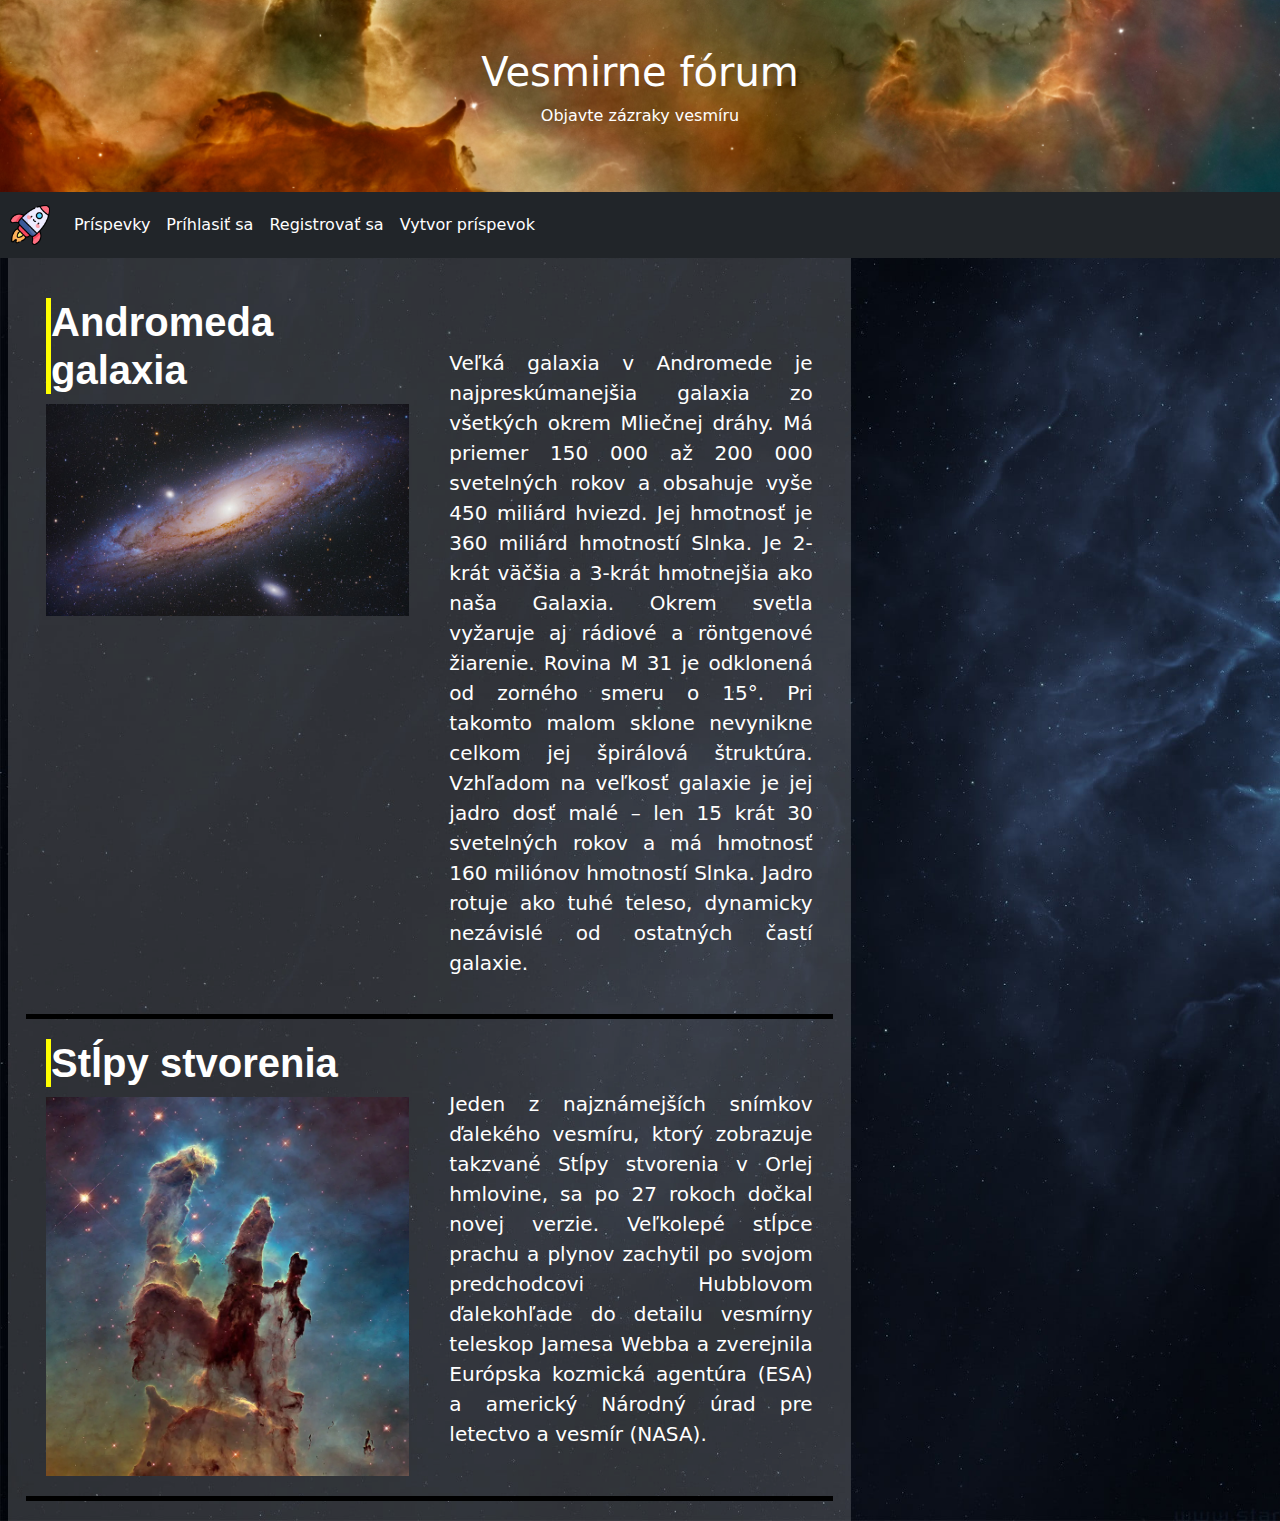
<file: projekt/index.html>
<!DOCTYPE html>
<html lang="sk">
<head>
    <meta charset="UTF-8">
    <script src="https://cdn.jsdelivr.net/npm/bootstrap@5.3.3/dist/js/bootstrap.bundle.min.js" integrity="sha384-YvpcrYf0tY3lHB60NNkmXc5s9fDVZLESaAA55NDzOxhy9GkcIdslK1eN7N6jIeHz" crossorigin="anonymous"></script>
    <link type="text/css" href="https://cdn.jsdelivr.net/npm/bootstrap@5.3.3/dist/css/bootstrap.min.css" rel="stylesheet" integrity="sha384-QWTKZyjpPEjISv5WaRU9OFeRpok6YctnYmDr5pNlyT2bRjXh0JMhjY6hW+ALEwIH" crossorigin="anonymous">
    <link rel="stylesheet" href="css/style.css">
    <title>Main</title>
</head>
<body class="main-body">
<header class="bg-dark text-white text-center py-5 custom-header">
    <h1>Vesmirne fórum</h1>
    <p>Objavte zázraky vesmíru</p>
</header>
<nav class="navbar navbar-expand-sm bg-dark navbar-dark">
    <div class="container-fluid">
        <a class="navbar-brand" href="index.html">
            <img src="icons/rocket.png" alt="Icon" style="height: 40px;">
        </a>
        <button class="navbar-toggler" type="button" data-bs-toggle="collapse" data-bs-target="#navbarSupportedContent" aria-controls="navbarSupportedContent" aria-expanded="false" aria-label="Toggle navigation">
            <span class="navbar-toggler-icon"></span>
        </button>
        <div class="collapse navbar-collapse" id="navbarSupportedContent">
            <ul class="navbar-nav me-auto mb-2 mb-lg-0">
                <li class="nav-item">
                    <a class="nav-link active" aria-current="page" href="sites/news.html">Príspevky</a>
                </li>
                <li class="nav-item">
                    <a class="nav-link active" aria-current="page" href="sites/logIn.html">Príhlasiť sa</a>
                </li>
                <li class="nav-item">
                    <a class="nav-link active" aria-current="page" href="sites/register.html">Registrovať sa</a>
                </li>
                <li class="nav-item">
                    <a class="nav-link active" aria-current="page" href="sites/createPost.html">Vytvor príspevok</a>
                </li>
            </ul>
        </div>
    </div>
</nav>
<div class="container-fluid">
    <div class="row">
        <div class="col-md-8 text-background">
            <div class="row">
                <div class="col-md-6 photos order-2 order-md-1">
                    <h1>Andromeda galaxia</h1>
                    <img src="images/andromeda.jpg" class="img-fluid" alt="andromeda galaxy">
                </div>
                <div class="col-md-6 photos order-1 order-md-2">
                    <p class="photos-description">
                        Veľká galaxia v Andromede je najpreskúmanejšia galaxia zo všetkých okrem Mliečnej dráhy. Má priemer 150 000 až 200 000 svetelných rokov a obsahuje vyše 450 miliárd hviezd. Jej hmotnosť je 360 miliárd hmotností Slnka. Je 2-krát väčšia a 3-krát hmotnejšia ako naša Galaxia. Okrem svetla vyžaruje aj rádiové a röntgenové žiarenie. Rovina M 31 je odklonená od zorného smeru o 15°. Pri takomto malom sklone nevynikne celkom jej špirálová štruktúra. Vzhľadom na veľkosť galaxie je jej jadro dosť malé – len 15 krát 30 svetelných rokov a má hmotnosť 160 miliónov hmotností Slnka. Jadro rotuje ako tuhé teleso, dynamicky nezávislé od ostatných častí galaxie.
                    </p>
                </div>
            </div>
            <div class="row">
                <div class="col-md-6 photos order-2 order-md-1">
                    <h1>Stĺpy stvorenia</h1>
                    <img src="images/pillar-of-creation.jpg" class="img-fluid" alt="andromeda galaxy">
                </div>
                <div class="col-md-6 photos order-1 order-md-2">
                    <p class="photos-description">
                        Jeden z najznámejších snímkov ďalekého vesmíru, ktorý zobrazuje takzvané Stĺpy stvorenia v Orlej hmlovine, sa po 27 rokoch dočkal novej verzie. Veľkolepé stĺpce prachu a plynov zachytil po svojom predchodcovi Hubblovom ďalekohľade do detailu vesmírny teleskop Jamesa Webba a zverejnila Európska kozmická agentúra (ESA) a americký Národný úrad pre letectvo a vesmír (NASA).
                    </p>
                </div>
            </div>
        </div>
        <div class="col-md-4">
            <div class="ratio ratio-16x9">
                <iframe src="https://www.youtube.com/embed/TijClV4uHIk?si=oXZCemoaY7ci3xbJ" title="YouTube video player" allow="autoplay; clipboard-write; encrypted-media; gyroscope; picture-in-picture; web-share" referrerpolicy="strict-origin-when-cross-origin" allowfullscreen class="video-size"></iframe>
            </div>
            <div class="ratio ratio-16x9">
                <iframe width="560" height="315" src="https://www.youtube.com/embed/nGnX6GkrOgk?si=FE4BO2jAqd3Sce9N" title="YouTube video player" allow="autoplay; clipboard-write; encrypted-media; gyroscope; picture-in-picture; web-share" referrerpolicy="strict-origin-when-cross-origin" allowfullscreen class="video-size"></iframe>
            </div>
        </div>
    </div>
</div>
</body>
</html>
</file>
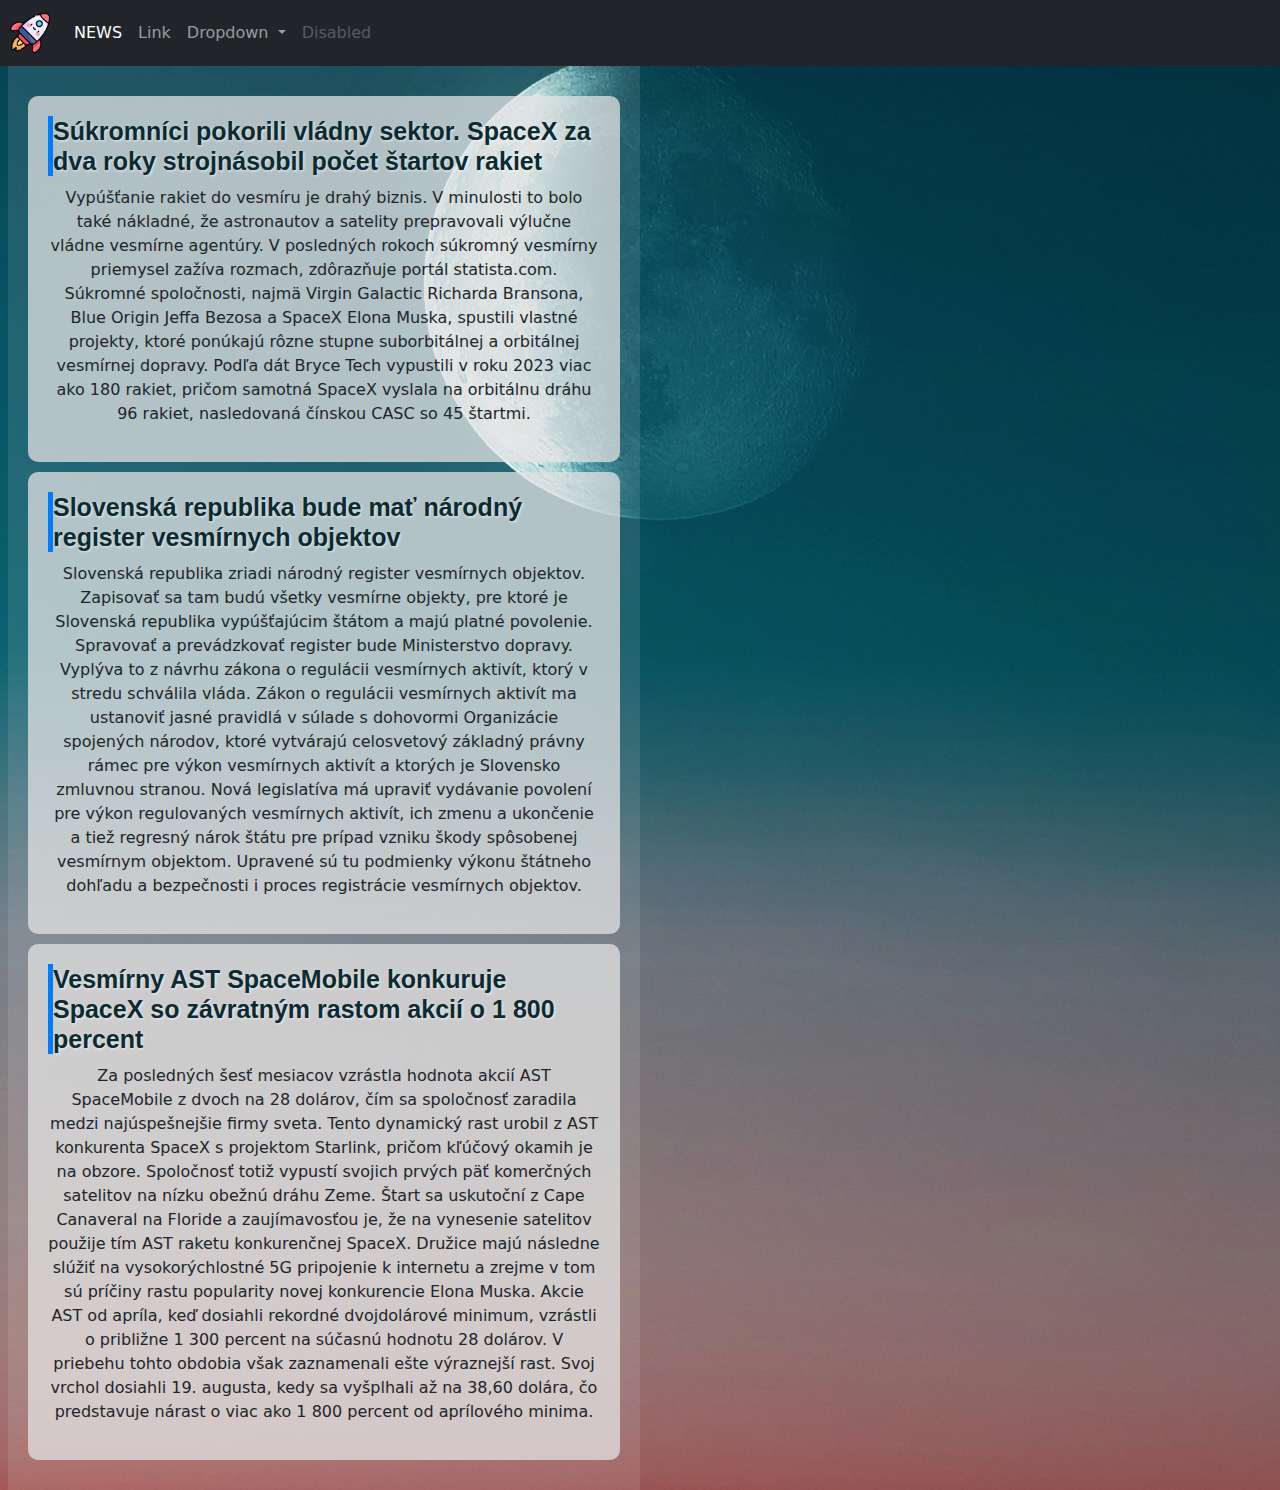
<file: projekt/news.html>
<!DOCTYPE html>
<html lang="sk">
<head>
    <meta charset="UTF-8">

    <link href="https://cdn.jsdelivr.net/npm/bootstrap@5.3.3/dist/css/bootstrap.min.css" rel="stylesheet" integrity="sha384-QWTKZyjpPEjISv5WaRU9OFeRpok6YctnYmDr5pNlyT2bRjXh0JMhjY6hW+ALEwIH" crossorigin="anonymous">
    <script src="https://cdn.jsdelivr.net/npm/bootstrap@5.3.3/dist/js/bootstrap.bundle.min.js" integrity="sha384-YvpcrYf0tY3lHB60NNkmXc5s9fDVZLESaAA55NDzOxhy9GkcIdslK1eN7N6jIeHz" crossorigin="anonymous"></script>
    <link rel="stylesheet" href="css/style.css">
    <title></title>
</head>
<body class="news-body">
<nav class="navbar navbar-expand-sm bg-dark navbar-dark">
    <div class="container-fluid">
        <a class="navbar-brand" href="index.html">
            <img src="icons/rocket.png" alt="Icon" style="height: 40px;">
        </a>
        <button class="navbar-toggler" type="button" data-bs-toggle="collapse" data-bs-target="#navbarSupportedContent" aria-controls="navbarSupportedContent" aria-expanded="false" aria-label="Toggle navigation">
            <span class="navbar-toggler-icon"></span>
        </button>
        <div class="collapse navbar-collapse" id="navbarSupportedContent">
            <ul class="navbar-nav me-auto mb-2 mb-lg-0">
                <li class="nav-item">
                    <a class="nav-link active" aria-current="page" href="news.html">NEWS</a>
                </li>
                <li class="nav-item">
                    <a class="nav-link" href="#">Link</a>
                </li>
                <li class="nav-item dropdown">
                    <a class="nav-link dropdown-toggle" href="#" role="button" data-bs-toggle="dropdown" aria-expanded="false">
                        Dropdown
                    </a>
                    <ul class="dropdown-menu">
                        <li><a class="dropdown-item" href="#">Action</a></li>
                        <li><a class="dropdown-item" href="#">Another action</a></li>
                        <li><hr class="dropdown-divider"></li>
                        <li><a class="dropdown-item" href="#">Something else here</a></li>
                    </ul>
                </li>
                <li class="nav-item">
                    <a class="nav-link disabled" aria-disabled="true">Disabled</a>
                </li>
            </ul>
        </div>
    </div>
</nav>
</body>
<div class="container-fluid">
    <div class="row">
        <div class="col-md-6 left-bar">
            <div class="mini-box">
                <h1>Súkromníci pokorili vládny sektor. SpaceX za dva roky strojnásobil počet štartov rakiet</h1>
                <p>Vypúšťanie rakiet do vesmíru je drahý biznis. V minulosti to bolo také nákladné, že astronautov a satelity prepravovali výlučne vládne vesmírne agentúry. V posledných rokoch súkromný vesmírny priemysel zažíva rozmach, zdôrazňuje portál statista.com.

                    Súkromné spoločnosti, najmä Virgin Galactic Richarda Bransona, Blue Origin Jeffa Bezosa a SpaceX Elona Muska, spustili vlastné projekty, ktoré ponúkajú rôzne stupne suborbitálnej a orbitálnej vesmírnej dopravy. Podľa dát Bryce Tech vypustili v roku 2023 viac ako 180 rakiet, pričom samotná SpaceX vyslala na orbitálnu dráhu 96 rakiet, nasledovaná čínskou CASC so 45 štartmi.</p>
            </div>
            <div class="mini-box">
                <h1>Slovenská republika bude mať národný register vesmírnych objektov</h1>
                <p>Slovenská republika zriadi národný register vesmírnych objektov. Zapisovať sa tam budú všetky vesmírne objekty, pre ktoré je Slovenská republika vypúšťajúcim štátom a majú platné povolenie. Spravovať a prevádzkovať register bude Ministerstvo dopravy. Vyplýva to z návrhu zákona o regulácii vesmírnych aktivít, ktorý v stredu schválila vláda.

                    Zákon o regulácii vesmírnych aktivít ma ustanoviť jasné pravidlá v súlade s dohovormi Organizácie spojených národov, ktoré vytvárajú celosvetový základný právny rámec pre výkon vesmírnych aktivít a ktorých je Slovensko zmluvnou stranou.

                    Nová legislatíva má upraviť vydávanie povolení pre výkon regulovaných vesmírnych aktivít, ich zmenu a ukončenie a tiež regresný nárok štátu pre prípad vzniku škody spôsobenej vesmírnym objektom. Upravené sú tu podmienky výkonu štátneho dohľadu a bezpečnosti i proces registrácie vesmírnych objektov.
                </p>
            </div>
            <div class="mini-box">
                <h1>Vesmírny AST SpaceMobile konkuruje SpaceX so závratným rastom akcií o 1 800 percent</h1>
                <p>Za posledných šesť mesiacov vzrástla hodnota akcií AST SpaceMobile z dvoch na 28 dolárov, čím sa spoločnosť zaradila medzi najúspešnejšie firmy sveta. Tento dynamický rast urobil z AST konkurenta SpaceX s projektom Starlink, pričom kľúčový okamih je na obzore.

                    Spoločnosť totiž vypustí svojich prvých päť komerčných satelitov na nízku obežnú dráhu Zeme. Štart sa uskutoční z Cape Canaveral na Floride a zaujímavosťou je, že na vynesenie satelitov použije tím AST raketu konkurenčnej SpaceX. Družice majú následne slúžiť na vysokorýchlostné 5G pripojenie k internetu a zrejme v tom sú príčiny rastu popularity novej konkurencie Elona Muska.

                    Akcie AST od apríla, keď dosiahli rekordné dvojdolárové minimum, vzrástli o približne 1 300 percent na súčasnú hodnotu 28 dolárov. V priebehu tohto obdobia však zaznamenali ešte výraznejší rast. Svoj vrchol dosiahli 19. augusta, kedy sa vyšplhali až na 38,60 dolára, čo predstavuje nárast o viac ako 1 800 percent od aprílového minima.
                </p>

            </div>
    </div>
    <div class="main-box col-md-6">

    </div>
    </div>
</div>
</html>
</file>
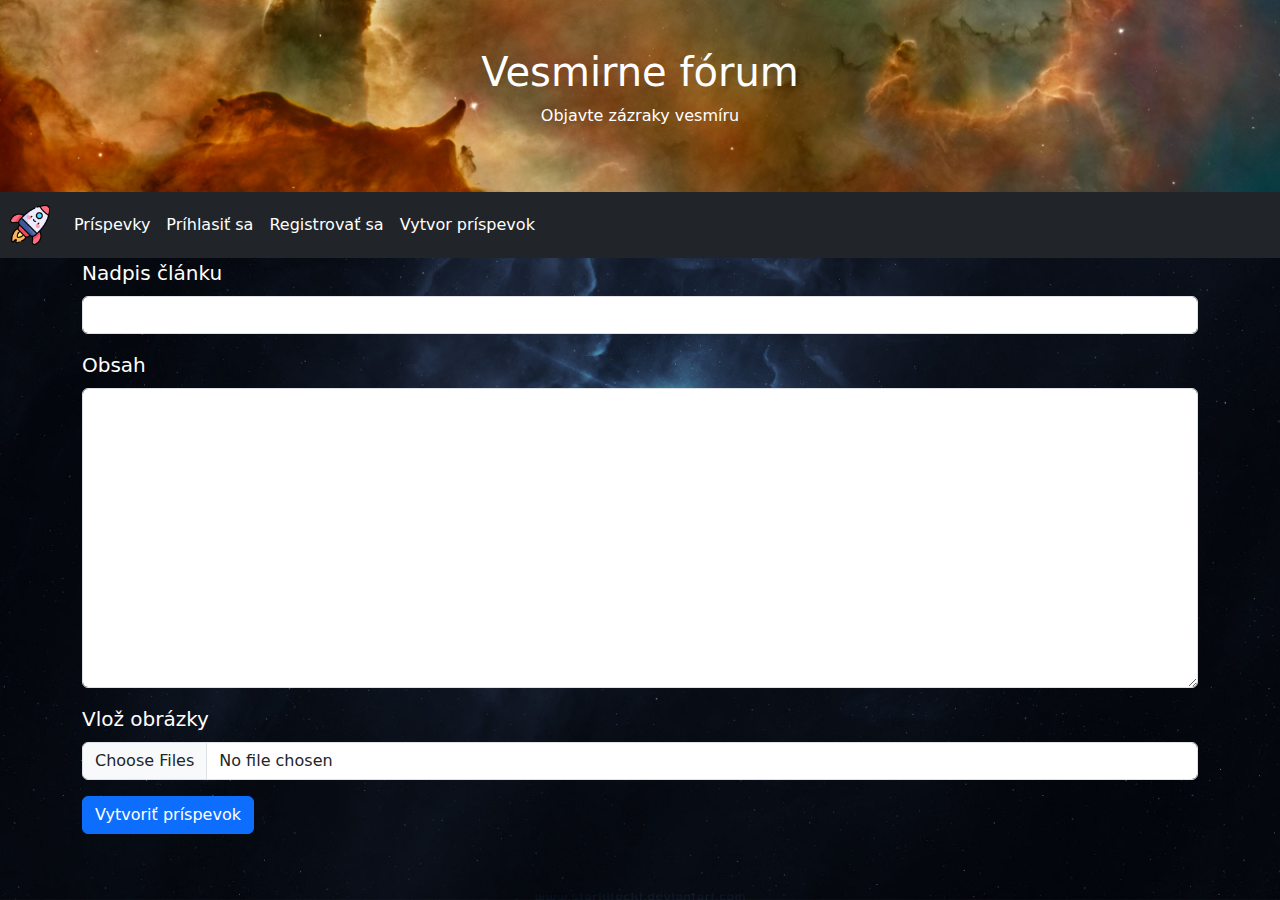
<file: projekt/sites/createPost.html>
<!DOCTYPE html>
<html lang="sk">
<head>
    <meta charset="UTF-8">
    <link type="text/css" href="https://cdn.jsdelivr.net/npm/bootstrap@5.3.3/dist/css/bootstrap.min.css" rel="stylesheet" integrity="sha384-QWTKZyjpPEjISv5WaRU9OFeRpok6YctnYmDr5pNlyT2bRjXh0JMhjY6hW+ALEwIH" crossorigin="anonymous">
    <script src="https://cdn.jsdelivr.net/npm/bootstrap@5.3.3/dist/js/bootstrap.bundle.min.js" integrity="sha384-YvpcrYf0tY3lHB60NNkmXc5s9fDVZLESaAA55NDzOxhy9GkcIdslK1eN7N6jIeHz" crossorigin="anonymous"></script>
    <link rel="stylesheet" type="text/css" href="../public/css/style.css">
    <title>Create</title>
</head>
<body class="main-body">
<header class="bg-dark text-white text-center py-5 custom-header">
  <h1>Vesmirne fórum</h1>
  <p>Objavte zázraky vesmíru</p>
</header>
<nav class="navbar navbar-expand-sm bg-dark navbar-dark">
  <div class="container-fluid">
    <a class="navbar-brand" href="../index.html">
      <img src="../public/images/rocket.png" alt="Icon" style="height: 40px;">
    </a>
    <button class="navbar-toggler" type="button" data-bs-toggle="collapse" data-bs-target="#navbarSupportedContent" aria-controls="navbarSupportedContent" aria-expanded="false" aria-label="Toggle navigation">
      <span class="navbar-toggler-icon"></span>
    </button>
    <div class="collapse navbar-collapse" id="navbarSupportedContent">
      <ul class="navbar-nav me-auto mb-2 mb-lg-0">
        <li class="nav-item">
          <a class="nav-link active" aria-current="page" href="news.html">Príspevky</a>
        </li>
        <li class="nav-item">
          <a class="nav-link active" aria-current="page" href="logIn.html">Príhlasiť sa</a>
        </li>
        <li class="nav-item">
          <a class="nav-link active" aria-current="page" href="register.html">Registrovať sa</a>
        </li>
        <li class="nav-item">
          <a class="nav-link active" aria-current="page" href="createPost.html">Vytvor príspevok</a>
        </li>
      </ul>
    </div>
  </div>
</nav>
<div class="container">
  <div class="mb-3">
    <label for="titleInlut" class="form-label input-title">Nadpis článku</label>
    <input type="email" class="form-control" id="titleInlut">
  </div>
  <div class="mb-3">
    <label for="inputContent" class="form-label input-title">Obsah</label>
    <textarea class="form-control" id="inputContent" rows="3" style="height: 300px"></textarea>
  </div>
  <div class="mb-3">
    <label for="formFileMultiple" class="form-label input-title">Vlož obrázky</label>
    <input class="form-control" type="file" id="formFileMultiple" accept="image/*" multiple>
  </div>
  <button type="submit" class="btn btn-primary">Vytvoriť príspevok</button>
</div>
</body>
</html>
</file>
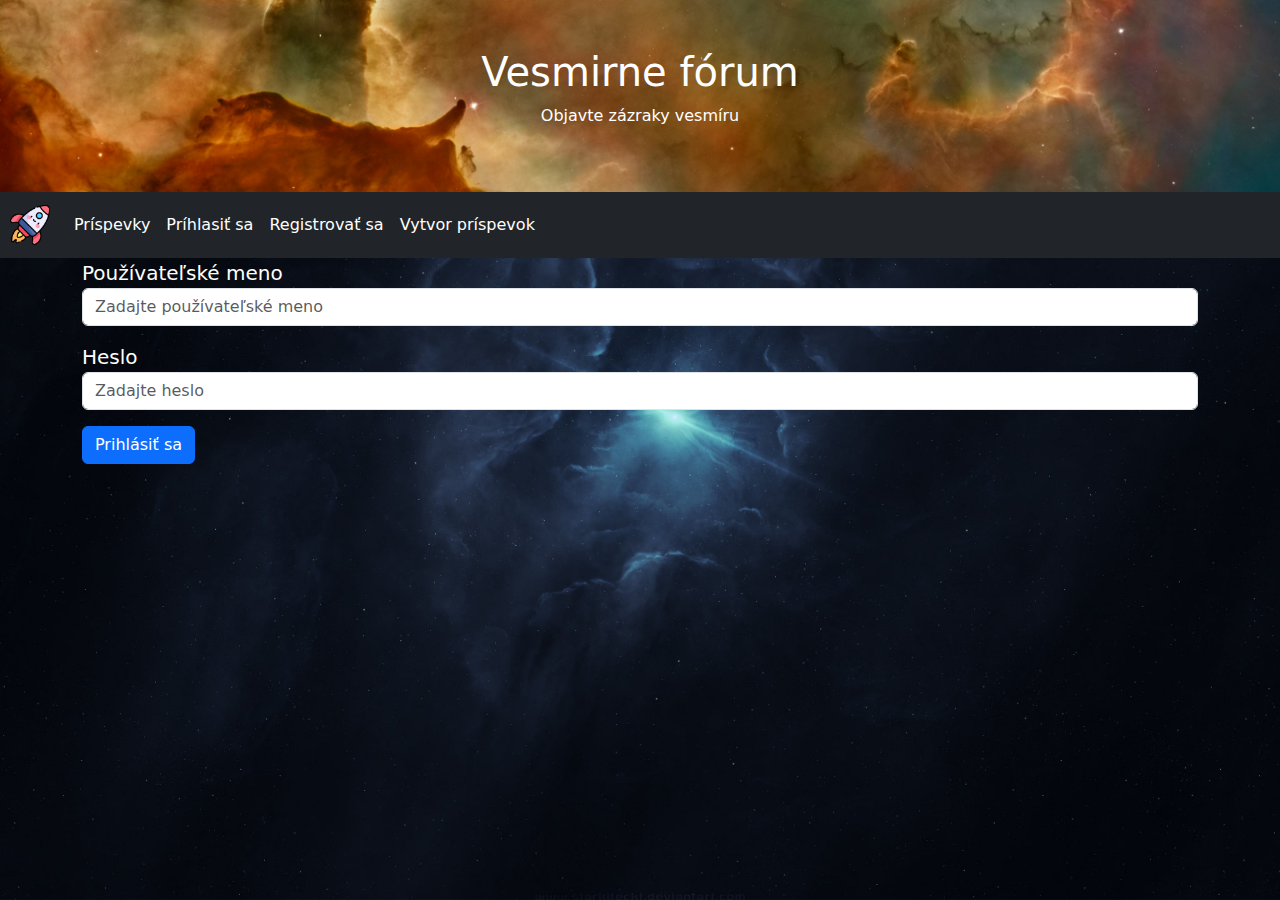
<file: projekt/sites/logIn.html>
<!DOCTYPE html>
<html lang="sk">
<head>
    <meta charset="UTF-8">

    <link type="text/css" href="https://cdn.jsdelivr.net/npm/bootstrap@5.3.3/dist/css/bootstrap.min.css" rel="stylesheet" integrity="sha384-QWTKZyjpPEjISv5WaRU9OFeRpok6YctnYmDr5pNlyT2bRjXh0JMhjY6hW+ALEwIH" crossorigin="anonymous">
    <script src="https://cdn.jsdelivr.net/npm/bootstrap@5.3.3/dist/js/bootstrap.bundle.min.js" integrity="sha384-YvpcrYf0tY3lHB60NNkmXc5s9fDVZLESaAA55NDzOxhy9GkcIdslK1eN7N6jIeHz" crossorigin="anonymous"></script>
    <link rel="stylesheet" type="text/css" href="../public/css/style.css">
    <title>Login</title>
</head>
<body class="main-body">
<header class="bg-dark text-white text-center py-5 custom-header">
    <h1>Vesmirne fórum</h1>
    <p>Objavte zázraky vesmíru</p>
</header>
<nav class="navbar navbar-expand-sm bg-dark navbar-dark">
    <div class="container-fluid">
        <a class="navbar-brand" href="../index.html">
            <img src="../public/images/rocket.png" alt="Icon" style="height: 40px;">
        </a>
        <button class="navbar-toggler" type="button" data-bs-toggle="collapse" data-bs-target="#navbarSupportedContent" aria-controls="navbarSupportedContent" aria-expanded="false" aria-label="Toggle navigation">
            <span class="navbar-toggler-icon"></span>
        </button>
        <div class="collapse navbar-collapse" id="navbarSupportedContent">
            <ul class="navbar-nav me-auto mb-2 mb-lg-0">
                <li class="nav-item">
                    <a class="nav-link active" aria-current="page" href="news.html">Príspevky</a>
                </li>
                <li class="nav-item">
                    <a class="nav-link active" aria-current="page" href="logIn.html">Príhlasiť sa</a>
                </li>
                <li class="nav-item">
                    <a class="nav-link active" aria-current="page" href="register.html">Registrovať sa</a>
                </li>
                <li class="nav-item">
                    <a class="nav-link active" aria-current="page" href="createPost.html">Vytvor príspevok</a>
                </li>
            </ul>
        </div>
    </div>
</nav>
<div class="container">
    <form>
        <div class="mb-3">
            <label for="username" class="input-title">Používateľské meno</label>
            <input type="text" class="form-control" id="username" placeholder="Zadajte používateľské meno" required>
        </div>
        <div class="mb-3">
            <label for="password" class="input-title">Heslo</label>
            <input type="password" class="form-control" id="password" placeholder="Zadajte heslo" required>
        </div>
        <button type="submit" class="btn btn-primary">Prihlásiť sa</button>
    </form>
</div>
</body>
</html>
</file>
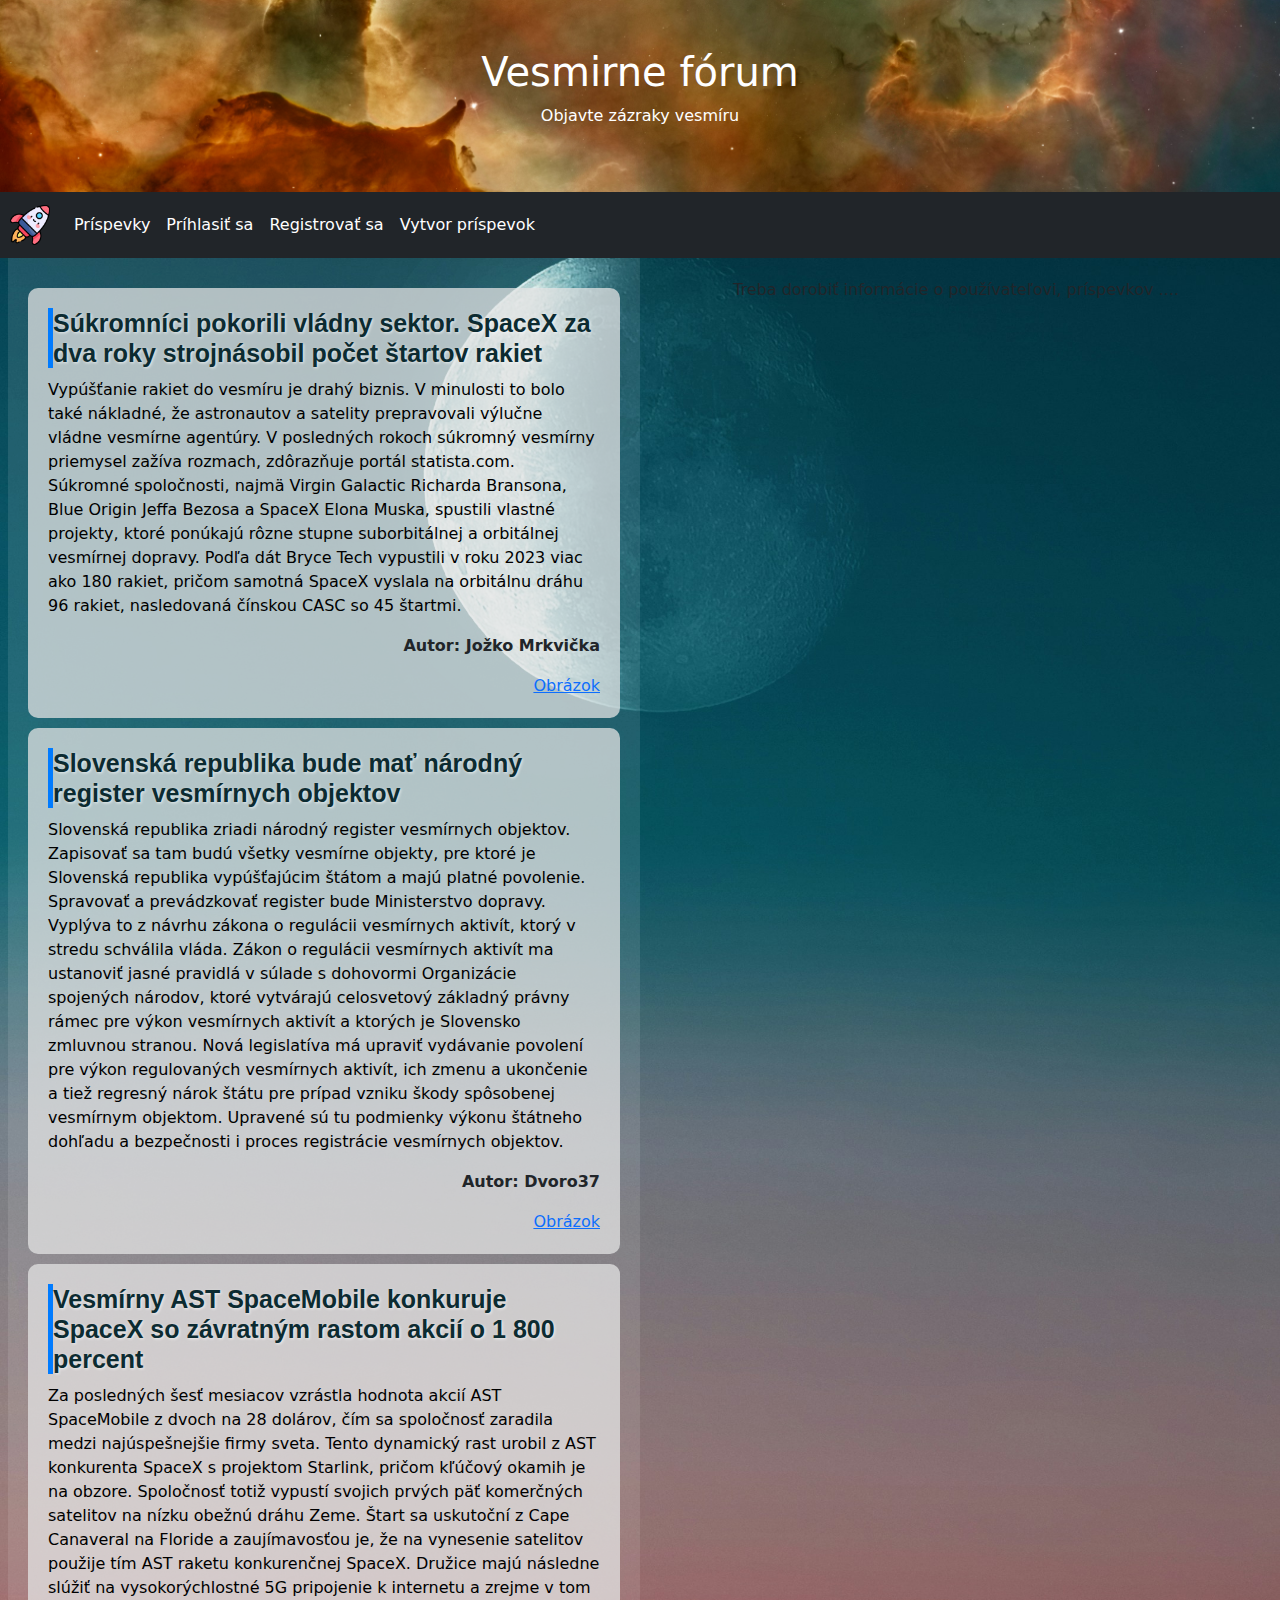
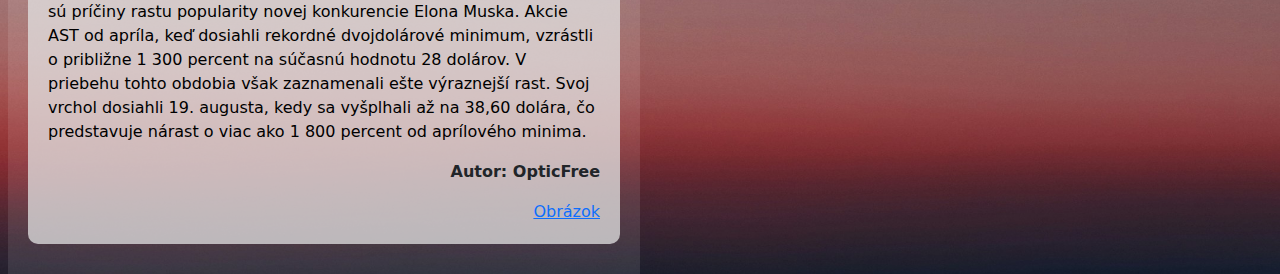
<file: projekt/sites/news.html>
<!DOCTYPE html>
<html lang="sk">
<head>
    <meta charset="UTF-8">

    <link type="text/css" href="https://cdn.jsdelivr.net/npm/bootstrap@5.3.3/dist/css/bootstrap.min.css" rel="stylesheet" integrity="sha384-QWTKZyjpPEjISv5WaRU9OFeRpok6YctnYmDr5pNlyT2bRjXh0JMhjY6hW+ALEwIH" crossorigin="anonymous">
    <script src="https://cdn.jsdelivr.net/npm/bootstrap@5.3.3/dist/js/bootstrap.bundle.min.js" integrity="sha384-YvpcrYf0tY3lHB60NNkmXc5s9fDVZLESaAA55NDzOxhy9GkcIdslK1eN7N6jIeHz" crossorigin="anonymous"></script>
    <link rel="stylesheet" type="text/css" href="../public/css/style.css">
    <title>Prispevky</title>
</head>
<body class="news-body">
<header class="bg-dark text-white text-center py-5 custom-header">
    <h1>Vesmirne fórum</h1>
    <p>Objavte zázraky vesmíru</p>
</header>
<nav class="navbar navbar-expand-sm bg-dark navbar-dark">
    <div class="container-fluid">
        <a class="navbar-brand" href="../index.html">
            <img src="../public/images/rocket.png" alt="Icon" style="height: 40px;">
        </a>
        <button class="navbar-toggler" type="button" data-bs-toggle="collapse" data-bs-target="#navbarSupportedContent" aria-controls="navbarSupportedContent" aria-expanded="false" aria-label="Toggle navigation">
            <span class="navbar-toggler-icon"></span>
        </button>
        <div class="collapse navbar-collapse" id="navbarSupportedContent">
            <ul class="navbar-nav me-auto mb-2 mb-lg-0">
                <li class="nav-item">
                    <a class="nav-link active" aria-current="page" href="news.html">Príspevky</a>
                </li>
                <li class="nav-item">
                    <a class="nav-link active" aria-current="page" href="logIn.html">Príhlasiť sa</a>
                </li>
                <li class="nav-item">
                    <a class="nav-link active" aria-current="page" href="register.html">Registrovať sa</a>
                </li>
                <li class="nav-item">
                    <a class="nav-link active" aria-current="page" href="createPost.html">Vytvor príspevok</a>
                </li>
            </ul>
        </div>
    </div>
</nav>
<div class="container-fluid">
    <div class="row">
        <div class="col-md-6 left-bar">
            <div class="mini-box">
                <h1>Súkromníci pokorili vládny sektor. SpaceX za dva roky strojnásobil počet štartov rakiet</h1>
                <p class="mini-box-content">Vypúšťanie rakiet do vesmíru je drahý biznis. V minulosti to bolo také nákladné, že astronautov a satelity prepravovali výlučne vládne vesmírne agentúry. V posledných rokoch súkromný vesmírny priemysel zažíva rozmach, zdôrazňuje portál statista.com.

                    Súkromné spoločnosti, najmä Virgin Galactic Richarda Bransona, Blue Origin Jeffa Bezosa a SpaceX Elona Muska, spustili vlastné projekty, ktoré ponúkajú rôzne stupne suborbitálnej a orbitálnej vesmírnej dopravy. Podľa dát Bryce Tech vypustili v roku 2023 viac ako 180 rakiet, pričom samotná SpaceX vyslala na orbitálnu dráhu 96 rakiet, nasledovaná čínskou CASC so 45 štartmi.
                </p>
                <p class="description">
                    Autor: Jožko Mrkvička
                </p>
                <div style="text-align: right">
                    <a style="text-align: right" href="https://www.nasa.gov/wp-content/uploads/2023/03/pillars_of_creation.jpg"> Obrázok </a>
                </div>
            </div>
            <div class="mini-box">
                <h1>Slovenská republika bude mať národný register vesmírnych objektov</h1>
                <p class="mini-box-content">Slovenská republika zriadi národný register vesmírnych objektov. Zapisovať sa tam budú všetky vesmírne objekty, pre ktoré je Slovenská republika vypúšťajúcim štátom a majú platné povolenie. Spravovať a prevádzkovať register bude Ministerstvo dopravy. Vyplýva to z návrhu zákona o regulácii vesmírnych aktivít, ktorý v stredu schválila vláda.

                    Zákon o regulácii vesmírnych aktivít ma ustanoviť jasné pravidlá v súlade s dohovormi Organizácie spojených národov, ktoré vytvárajú celosvetový základný právny rámec pre výkon vesmírnych aktivít a ktorých je Slovensko zmluvnou stranou.

                    Nová legislatíva má upraviť vydávanie povolení pre výkon regulovaných vesmírnych aktivít, ich zmenu a ukončenie a tiež regresný nárok štátu pre prípad vzniku škody spôsobenej vesmírnym objektom. Upravené sú tu podmienky výkonu štátneho dohľadu a bezpečnosti i proces registrácie vesmírnych objektov.
                </p>
                <p class="description">
                    Autor: Dvoro37
                </p>
                <div style="text-align: right">
                    <a style="text-align: right" href="https://www.nasa.gov/wp-content/uploads/2023/03/pillars_of_creation.jpg"> Obrázok </a>
                </div>
            </div>
            <div class="mini-box">
                <h1>Vesmírny AST SpaceMobile konkuruje SpaceX so závratným rastom akcií o 1 800 percent</h1>
                <p class="mini-box-content">Za posledných šesť mesiacov vzrástla hodnota akcií AST SpaceMobile z dvoch na 28 dolárov, čím sa spoločnosť zaradila medzi najúspešnejšie firmy sveta. Tento dynamický rast urobil z AST konkurenta SpaceX s projektom Starlink, pričom kľúčový okamih je na obzore.

                    Spoločnosť totiž vypustí svojich prvých päť komerčných satelitov na nízku obežnú dráhu Zeme. Štart sa uskutoční z Cape Canaveral na Floride a zaujímavosťou je, že na vynesenie satelitov použije tím AST raketu konkurenčnej SpaceX. Družice majú následne slúžiť na vysokorýchlostné 5G pripojenie k internetu a zrejme v tom sú príčiny rastu popularity novej konkurencie Elona Muska.

                    Akcie AST od apríla, keď dosiahli rekordné dvojdolárové minimum, vzrástli o približne 1 300 percent na súčasnú hodnotu 28 dolárov. V priebehu tohto obdobia však zaznamenali ešte výraznejší rast. Svoj vrchol dosiahli 19. augusta, kedy sa vyšplhali až na 38,60 dolára, čo predstavuje nárast o viac ako 1 800 percent od aprílového minima.
                </p>
                <p class="description">
                    Autor: OpticFree
                </p>
                <div style="text-align: right">
                    <a style="text-align: right" href="https://www.nasa.gov/wp-content/uploads/2023/03/pillars_of_creation.jpg"> Obrázok </a>
                </div>
            </div>
    </div>
    <div class="main-box col-md-6">
        Treba dorobiť informácie o používateľovi, príspevkov ....
    </div>
    </div>
</div>
</body>
</html>
</file>
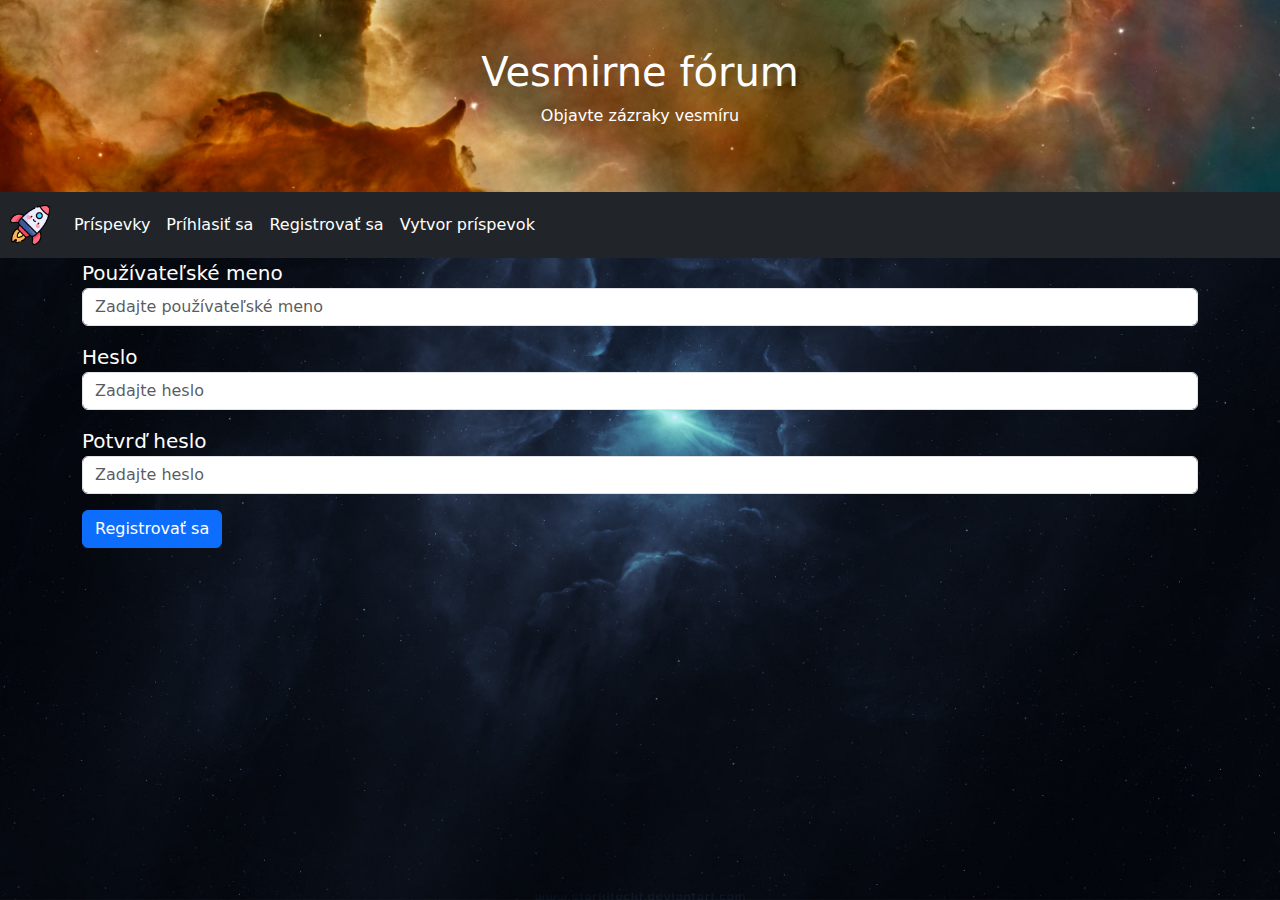
<file: projekt/sites/register.html>
<!DOCTYPE html>
<html lang="sk">
<head>
  <meta charset="UTF-8">

  <link type="text/css" href="https://cdn.jsdelivr.net/npm/bootstrap@5.3.3/dist/css/bootstrap.min.css" rel="stylesheet" integrity="sha384-QWTKZyjpPEjISv5WaRU9OFeRpok6YctnYmDr5pNlyT2bRjXh0JMhjY6hW+ALEwIH" crossorigin="anonymous">
  <script src="https://cdn.jsdelivr.net/npm/bootstrap@5.3.3/dist/js/bootstrap.bundle.min.js" integrity="sha384-YvpcrYf0tY3lHB60NNkmXc5s9fDVZLESaAA55NDzOxhy9GkcIdslK1eN7N6jIeHz" crossorigin="anonymous"></script>
  <link rel="stylesheet" type="text/css" href="../public/css/style.css">
  <title>Register</title>
</head>
<body class="main-body">
<header class="bg-dark text-white text-center py-5 custom-header">
  <h1>Vesmirne fórum</h1>
  <p>Objavte zázraky vesmíru</p>
</header>
<nav class="navbar navbar-expand-sm bg-dark navbar-dark">
  <div class="container-fluid">
    <a class="navbar-brand" href="../index.html">
      <img src="../public/images/rocket.png" alt="Icon" style="height: 40px;">
    </a>
    <button class="navbar-toggler" type="button" data-bs-toggle="collapse" data-bs-target="#navbarSupportedContent" aria-controls="navbarSupportedContent" aria-expanded="false" aria-label="Toggle navigation">
      <span class="navbar-toggler-icon"></span>
    </button>
    <div class="collapse navbar-collapse" id="navbarSupportedContent">
      <ul class="navbar-nav me-auto mb-2 mb-lg-0">
        <li class="nav-item">
          <a class="nav-link active" aria-current="page" href="news.html">Príspevky</a>
        </li>
        <li class="nav-item">
          <a class="nav-link active" aria-current="page" href="logIn.html">Príhlasiť sa</a>
        </li>
        <li class="nav-item">
          <a class="nav-link active" aria-current="page" href="register.html">Registrovať sa</a>
        </li>
        <li class="nav-item">
          <a class="nav-link active" aria-current="page" href="createPost.html">Vytvor príspevok</a>
        </li>
      </ul>
    </div>
  </div>
</nav>
<div class="container">
  <form>
    <div class="mb-3">
      <label for="username" class="input-title">Používateľské meno</label>
      <input type="text" class="form-control" id="username" placeholder="Zadajte používateľské meno" required>
    </div>
    <div class="mb-3">
      <label for="password" class="input-title">Heslo</label>
      <input type="password" class="form-control" id="password" placeholder="Zadajte heslo" required>
    </div>
    <div class="mb-3">
      <label for="password" class="input-title">Potvrď heslo</label>
      <input type="password" class="form-control" id="passwordConfirm" placeholder="Zadajte heslo" required>
    </div>
    <button type="submit" class="btn btn-primary">Registrovať sa</button>
  </form>
</div>
</body>
</html>
</file>
<file: projekt/css/style.css>
.main-body {
    background-image: url("../images/background.jpg");
    background-repeat: no-repeat;
    background-size: cover;
}


.custom-header {
    background-image: url('../images/head_background.jpg');
    background-size: cover;
    background-position: center;
    color: white;
}

.news-body {
    background-image: url('../images/body.jpg');
    background-size: cover;
    background-position: center;
    background-repeat: no-repeat;
    background-attachment: scroll;
    margin: 0;
    padding: 0;
    min-height: 150vh;
}

.container-fluid, .row {
    padding-left: 10px;
    padding-right: 10px;
}

.left-bar {
    background-color: rgba(255, 255, 255, 0.1);
    padding: 20px;
    text-align: center;
}

.mini-box {
    background-color: rgba(227, 227, 227, 0.75);
    padding: 20px;
    margin: 10px 0;
    border-radius: 10px;
    text-align: center;
}

.mini-box h1 {
    font-family: 'Arial', sans-serif;
    text-shadow: 1px 1px 3px rgba(255, 255, 255, 0.7);
    font-size: 25px;
    font-weight: bold;
    text-align: left;
    color: rgb(12, 43, 49);
    border-left: 5px solid #007bff;
    margin-bottom: 10px;
}

.mini-box-content {
    text-align: justify;
    color: black;
}

.description {
    text-align: right;
    font-weight: bold;
}

.main-box {
    padding: 20px;
    text-align: center;
}

.text-background {
    padding: 20px;
    background-color: rgba(227, 227, 227, 0.2) ;
}

.text-background h1 {
    font-family: 'Arial', sans-serif;
    font-size: 40px;
    font-weight: bold;
    text-align: left;
    color: rgb(12, 43, 49);
    border-left: 5px solid yellow;
    margin-bottom: 10px;
    color: white;
}

.photos {
    padding: 20px;
    border-bottom: 5px solid black;
}

.photos-description {
    padding-top: 50px;
    text-align: justify;
    font-size: 20px;
    color: white;
}

.video-size {
    padding: 20px;
}

.input-title {
    color: white;
    font-size: 20px;
}
@media (max-width: 768px) {
    .row {
        display: flex;
        flex-direction: column-reverse;
    }
}
</file>
<file: projekt/public/css/style.css>
.main-body {
    background-image: url('../images/background.jpg');
    background-repeat: no-repeat;
    background-size: cover;
    background-position: center;
    background-attachment: fixed;
    width: 100vw;
    height: 100vh;
}


.custom-header {
    background-image: url('../images/head_background.jpg');
    background-size: cover;
    background-position: center;
    color: white;
}

.news-body {
    background-image: url('../images/body.jpg');
    background-size: cover;
    background-position: center;
    background-repeat: no-repeat;
    background-attachment: scroll;
    margin: 0;
    padding: 0;
    min-height: 150vh;
}

.container-fluid, .row {
    padding-left: 10px;
    padding-right: 10px;
}

.left-bar {
    background-color: rgba(255, 255, 255, 0.1);
    padding: 20px;
    text-align: center;
}

.mini-box {
    background-color: rgba(227, 227, 227, 0.75);
    padding: 20px;
    margin: 10px 0;
    border-radius: 10px;
    text-align: center;
}

.mini-box h1 {
    font-family: 'Arial', sans-serif;
    text-shadow: 1px 1px 3px rgba(255, 255, 255, 0.7);
    font-size: 25px;
    font-weight: bold;
    text-align: left;
    color: rgb(12, 43, 49);
    border-left: 5px solid #007bff;
    margin-bottom: 10px;
}

.mini-box-content {
    text-align: left;
    color: black;
}

.description {
    text-align: right;
    font-weight: bold;
}

.main-box {
    padding: 20px;
    text-align: center;
}

.text-background {
    padding: 20px;
    background-color: rgba(227, 227, 227, 0.2) ;
}

.text-background h1 {
    font-family: 'Arial', sans-serif;
    font-size: 40px;
    font-weight: bold;
    text-align: left;
    color: rgb(12, 43, 49);
    border-left: 5px solid yellow;
    margin-bottom: 10px;
    color: white;
}

.photos {
    padding: 20px;
    border-bottom: 5px solid black;
}

.photos-description {
    padding-top: 50px;
    text-align: justify;
    font-size: 20px;
    color: white;
}

.video-size {
    padding: 20px;
}

.input-title {
    color: white;
    font-size: 20px;
}
@media (max-width: 768px) {
    .row {
        display: flex;
        flex-direction: column-reverse;
    }
}

.article-image {
    display: block;
    margin-left: 0;
    margin-right: auto;
    max-width: 50%;
    height: auto;
    max-height: 300px;
}

.error-message {
    background-color: #f8d7da;
    color: #721c24;
    border: 1px solid #f5c6cb;
    border-radius: 5px;
    padding: 15px;
    margin: 15px 0;
    font-family: Arial, sans-serif;
}

.label-add {
    color: crimson;
    font-size: 18px;
}

.user-box {
    background-color: #f9f9f9;
    padding: 20px;
    margin: 10px 0;
    border-radius: 10px;
    display: flex;
}

.user-name {
    font-size: 1.2em;
    font-weight: bold;
    color: #333;
}

.user-icon img {
    width: 50px;
    height: 50px;
    border-radius: 50%;
    object-fit: cover;
    margin-right: 15px;
}
.user-delete-button {
    background-color: rgb(237, 19, 34);
    color: white;
    border: none;
    padding: 8px 12px;
    font-size: 0.9em;
    cursor: pointer;
    border-radius: 5px;
    transition: background-color 0.3s;
}

.event-form {
    max-width: 100%;
    display: flex;
    flex-direction: column;
    gap: 15px;
    background: #f9f9f9;
    padding: 20px;
    margin-bottom: 10px;
    border-radius: 8px;
    box-shadow: 0 4px 8px rgba(0, 0, 0, 0.2);
}

.event-button {
    background: linear-gradient(135deg, #007bff, #0056b3);
    margin-bottom: 7px;
    color: white;
    padding: 14px 20px;
    border-radius: 8px;
    cursor: pointer;
    font-size: 18px;
    font-weight: bold;
    text-transform: uppercase;
    display: block;
    text-align: center;
}

.event-card {
    background-color: rgb(190, 182, 0, 0.7);
    border-radius: 10px;
    box-shadow: 0 4px 20px rgba(0, 0, 0, 0.1);
    padding: 10px;
    margin-bottom: 10px;
    width: 90%;
    display: flex;
    flex-direction: column;
    justify-content: space-between;
    text-align: left;
}

.event-title {
    text-align: left;
    font-size: 1.6em;
    font-weight: bold;
    margin: 0;
}

.event-date {
    font-size: 1.1em;
    margin-top: 5px;
}

.event-content {
    font-size: 1em;
    color: #555;
    line-height: 1.6;
    margin-bottom: 15px;
}

.delete-event-btn {
    background-color: rgb(100,100,100);
    color: white;
    font-size: 1em;
    padding: 10px 20px;
    border: none;
    border-radius: 5px;
    cursor: pointer;
    transition: background-color 0.3s, transform 0.2s;
    margin-top: 10px;
    width: 25%;
}
</file>
